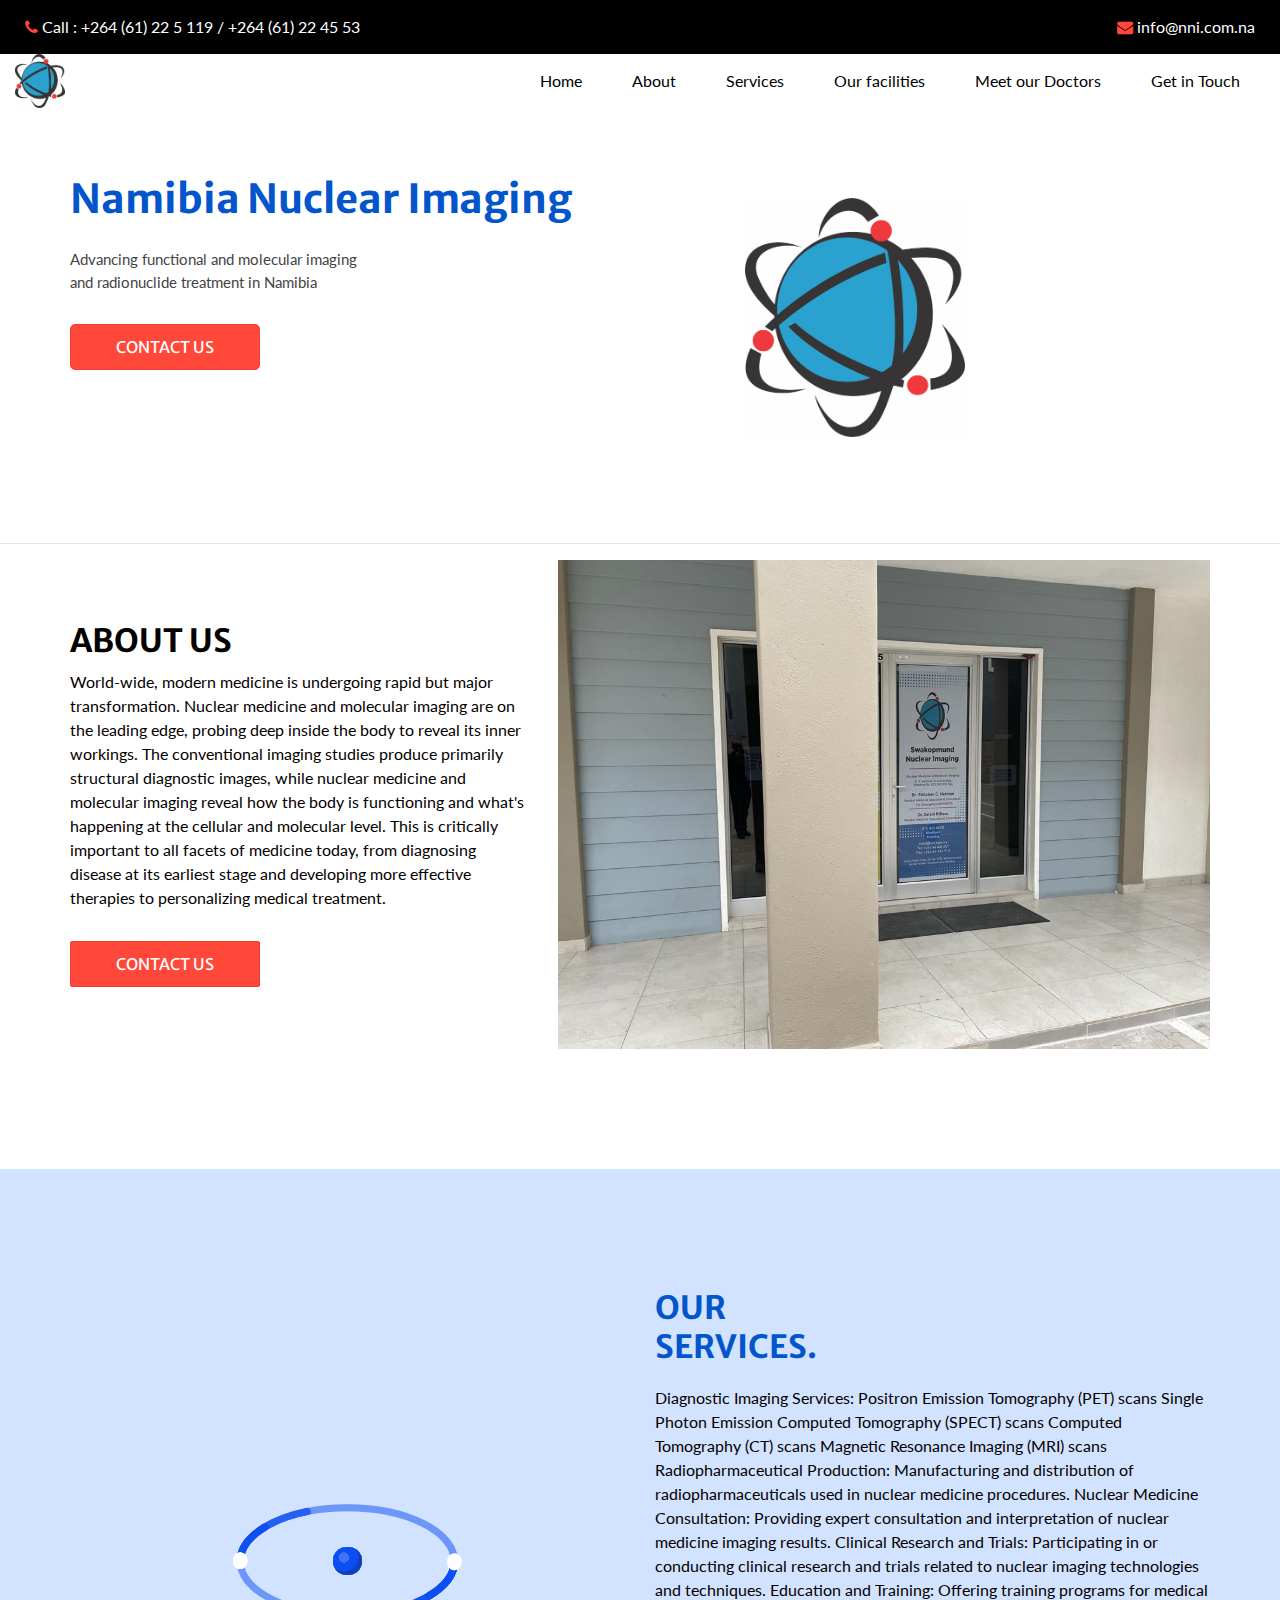
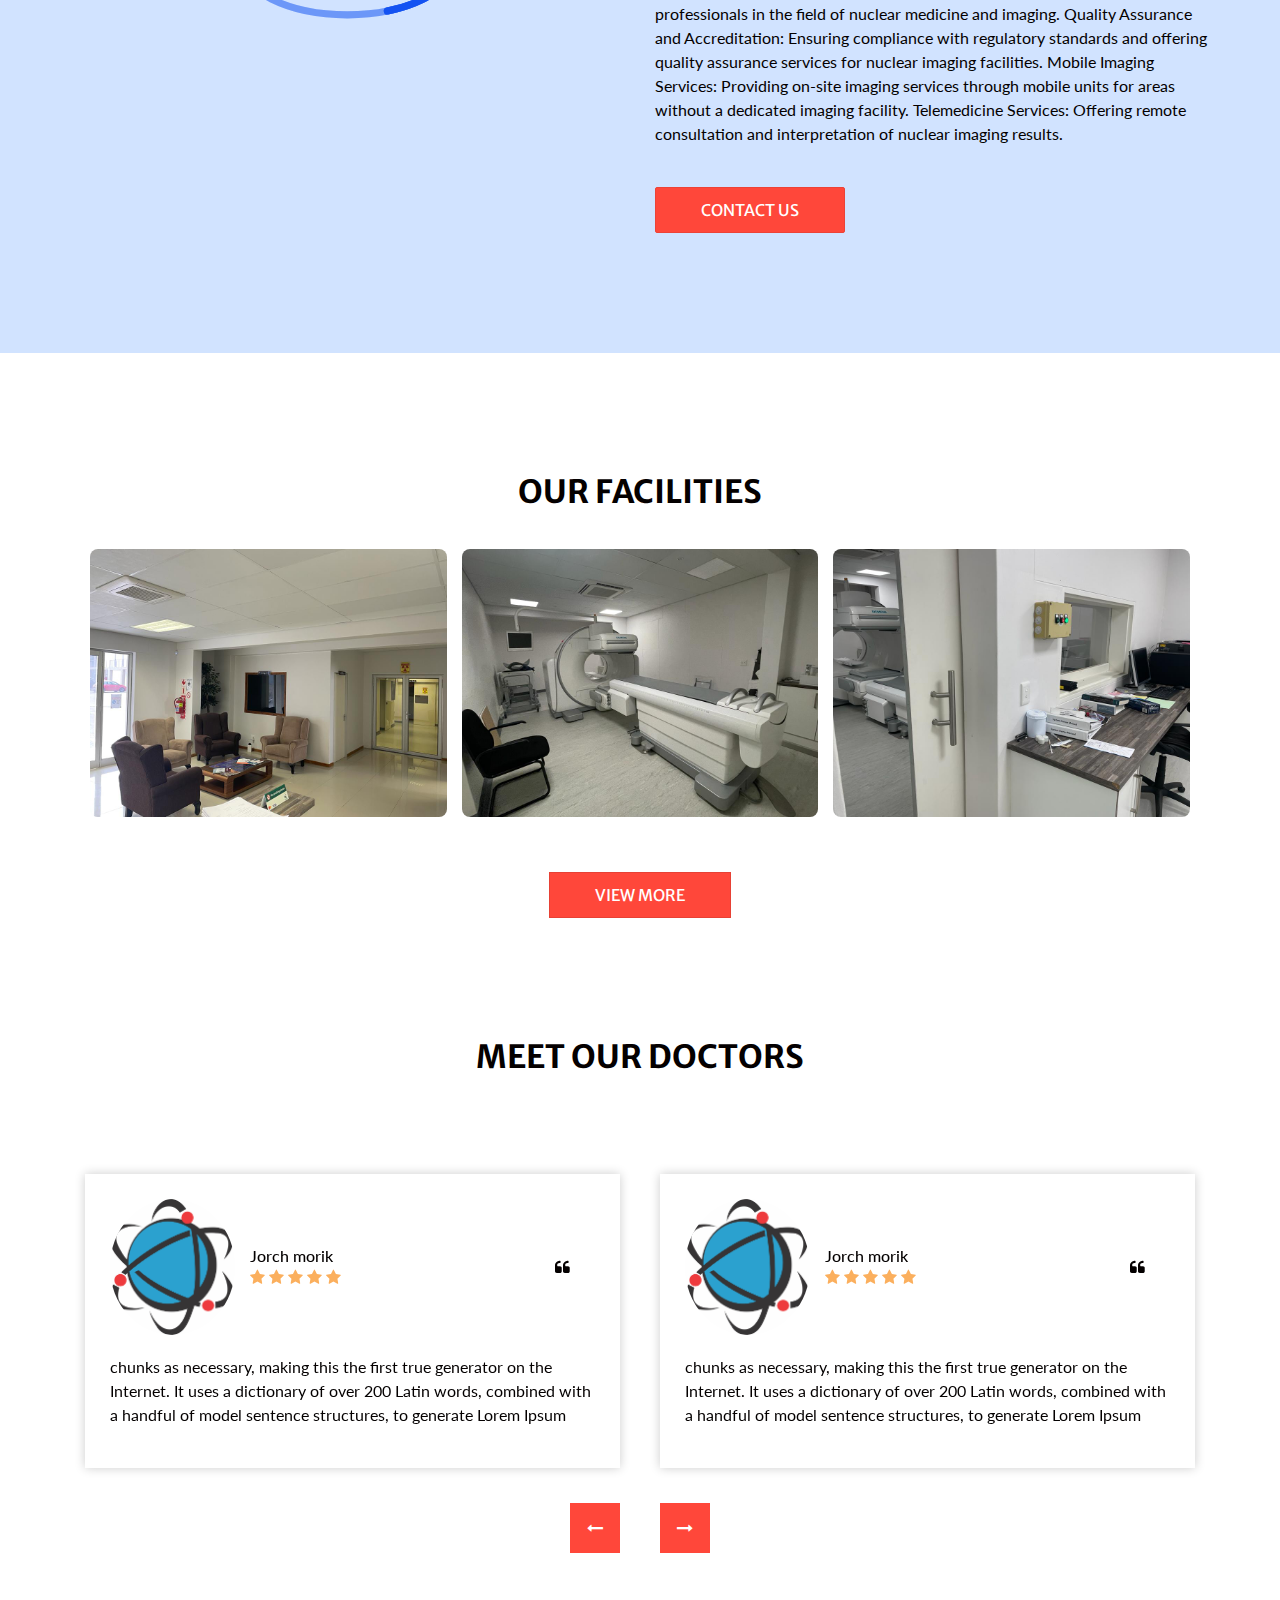
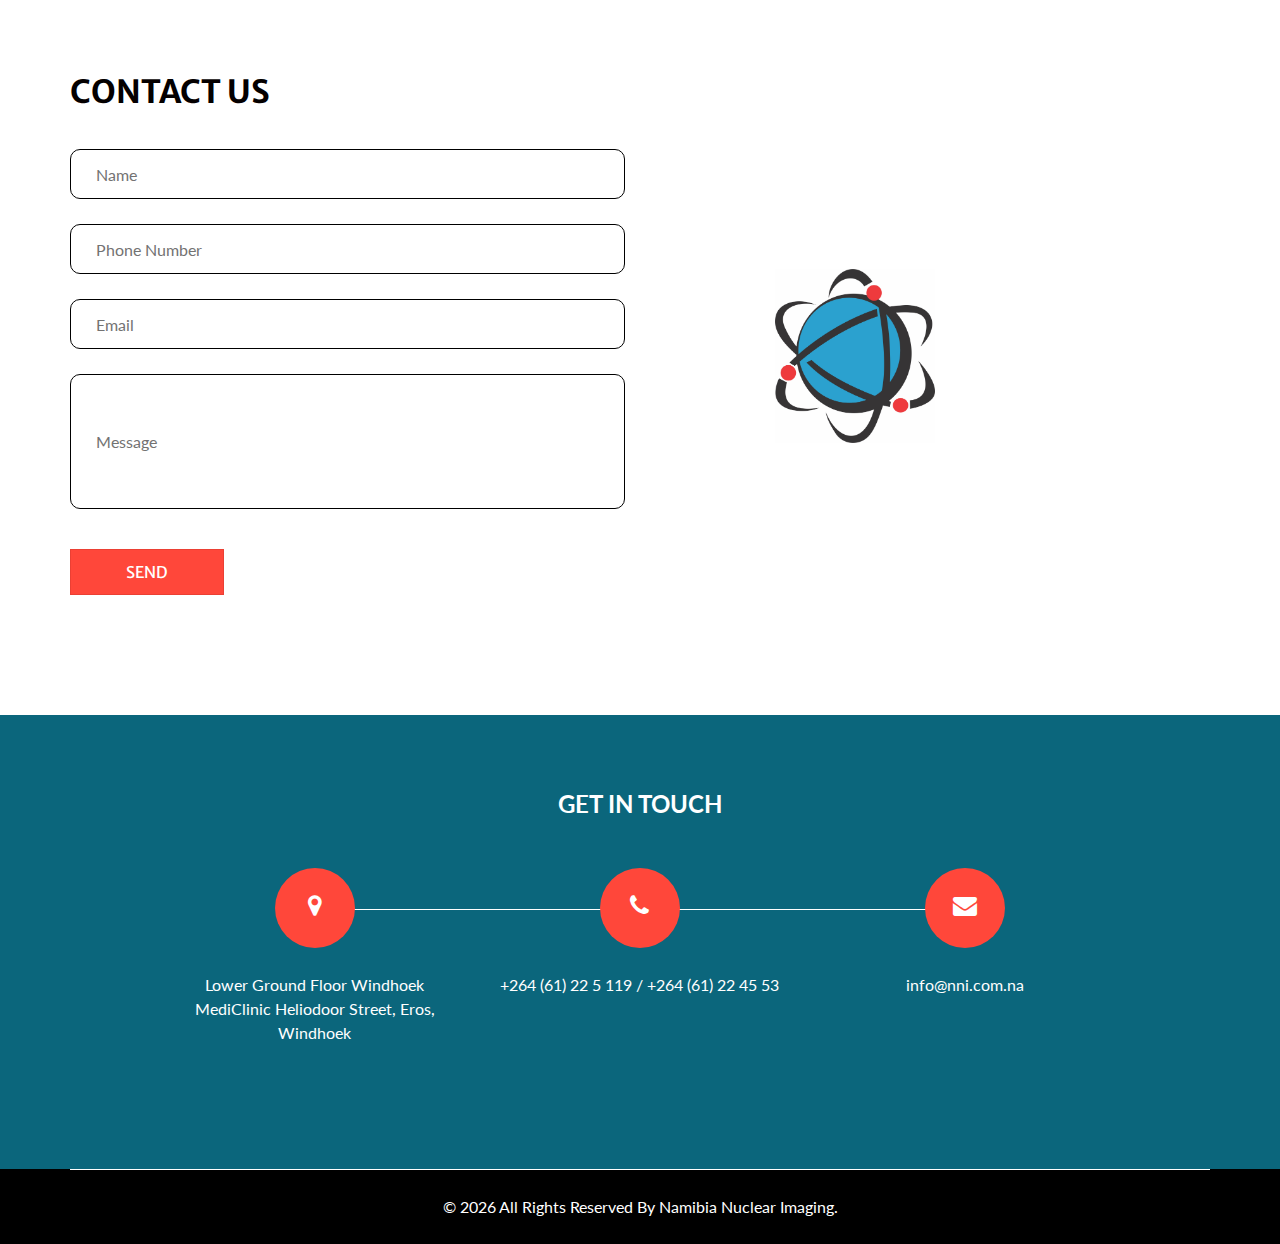
<file: index.html>
<!DOCTYPE html>
<html>

<head>
  <!-- Basic -->
  <meta charset="utf-8" />
  <meta http-equiv="X-UA-Compatible" content="IE=edge" />
  <!-- Mobile Metas -->
  <meta name="viewport" content="width=device-width, initial-scale=1, shrink-to-fit=no" />
  <!-- Site Metas -->
  <meta name="keywords" content="" />
  <meta name="description" content="" />
  <meta name="author" content="" />
  <link rel="icon" href="images/NNI LOGO JPG.jpg" type="image/x-icon">
 <title>Namibia Nuclear Imaging</title>
   <!-- slider stylesheet -->
  <link rel="stylesheet" type="text/css" href="https://cdnjs.cloudflare.com/ajax/libs/OwlCarousel2/2.3.4/assets/owl.carousel.min.css" />
  <!-- bootstrap core css -->
  <link rel="stylesheet" type="text/css" href="css/bootstrap.css" />
  <!-- font awesome style -->
  <link rel="stylesheet" type="text/css" href="css/font-awesome.min.css" />

  <!-- Custom styles for this template -->
  <link href="css/style.css" rel="stylesheet" />
  <!-- responsive style -->
  <link href="css/responsive.css" rel="stylesheet" />

</head>

<body>
  <div class="hero_area">
    <!-- header section strats -->
    <header class="header_section">
      <div class="header_top">
        <div class="container-fluid">
          <div class="contact_nav">
            <a href="">
              <i class="fa fa-phone" aria-hidden="true"></i>
              <span>
                Call : +264 (61) 22 5 119 / +264 (61) 22 45 53
              </span>
            </a>
            <a href="">
              <i class="fa fa-envelope" aria-hidden="true"></i>
              <span>
                info@nni.com.na
              </span>
            </a>
          </div>
        </div>
          </div>
        </div>
      </div>
      <div class="header_bottom">
        <div class="container-fluid">
          <nav class="navbar navbar-expand-lg custom_nav-container ">
            <a class="navbar-brand" href="index.html">
              <img src="images/NNI LOGO JPG.jpg" alt="logo" style="width: 50px;">
            </a>

            <button class="navbar-toggler" type="button" data-toggle="collapse" data-target="#navbarSupportedContent" aria-controls="navbarSupportedContent" aria-expanded="false" aria-label="Toggle navigation">
              <span class=""> </span>
            </button>

            <div class="collapse navbar-collapse" id="navbarSupportedContent">
              <ul class="navbar-nav">
                <li class="nav-item">
                  <a class="nav-link" href="#home">Home <span class="sr-only">(current)</span></a>
                </li>
                <li class="nav-item">
                  <a class="nav-link" href="#about">About</a>
                </li>
                <li class="nav-item">
                  <a class="nav-link" href="#services">Services</a>
                </li>
                <li class="nav-item">
                  <a class="nav-link" href="#facilities">Our facilities</a>
                </li>
                <li class="nav-item">
                  <a class="nav-link" href="#doctors">Meet our Doctors</a>
                </li>
                <li class="nav-item">
                  <a class="nav-link" href="#contact">Get in Touch</a>
                </li>
              </ul>
            </div>
            
          </nav>
        </div>
      </div>
    </header>
    <!-- end header section -->
    <!-- slider section -->
    <section class="slider_section ">
      <div class="container ">
        <div class="row">
          <div class="col-md-6 ">
            <div class="detail-box"  id="home">
              <h1>
                Namibia Nuclear Imaging
              </h1>
              <p>
                Advancing functional and molecular imaging<br>
                and radionuclide treatment in Namibia
               </p>
              <a href="#contact">
                Contact Us
              </a>
            </div>
          </div>
          <div class="col-md-6">
            <div class="img-box" id="imgLogoSpin">
              <img src="images/NNI LOGO JPG.jpg" alt="Logo" style="width: 400px; padding: 90px;">
            </div>
          </div>
        </div>
      </div>
    </section>
    <!-- end slider section -->
  </div>

  <hr>

  <!-- feature section -->
  <!-- <section class="feature_section">
    <div class="container">
      <div class="feature_container">
        <div class="box">
          <div class="img-box">
            <svg enable-background="new 0 0 511.995 511.995" height="512" viewBox="0 0 511.995 511.995" width="512" xmlns="http://www.w3.org/2000/svg">
              <g>
                <g>
                  <path d="m217.106 280.749-48.214 48.214c-3.905 3.905-3.905 10.237 0 14.143 1.953 1.953 4.512 2.929 7.071 2.929s5.119-.976 7.071-2.929l48.214-48.214c3.905-3.905 3.905-10.237 0-14.143s-10.237-3.905-14.142 0z" />
                  <path d="m328.915 168.939-48.17 48.17c-3.905 3.905-3.905 10.237 0 14.143 1.953 1.953 4.512 2.929 7.071 2.929s5.118-.976 7.071-2.929l48.17-48.17c3.905-3.905 3.905-10.237 0-14.143-3.905-3.905-10.235-3.905-14.142 0z" />
                  <path d="m467.092 344.045c-19.14-11.051-41.175-14.64-62.649-10.314l-77.734-77.734 77.792-77.792c5.807 1.153 11.636 1.714 17.42 1.713 31.563-.001 61.664-16.706 78.009-45.016 14.983-25.951 16.076-57.546 2.923-84.516-4.363-8.946-10.004-13.602-16.765-13.838-6.652-.225-12.388 3.784-17.092 11.933l-15.5 26.847c-2.641 4.573-3.996 4.574-6.241 4.574h-11.499c-7.173 0-8.405-.712-11.992-6.924l-5.749-9.957c-1.161-2.011-1.801-3.12.84-7.692l15.5-26.847c4.705-8.15 5.307-15.138 1.788-20.769-3.585-5.737-10.432-8.295-20.366-7.6-29.932 2.094-56.747 18.837-71.73 44.789-11.052 19.141-14.641 41.178-10.313 62.65l-77.734 77.734-77.792-77.792c7.444-37.494-9.805-76.089-43.302-95.429-25.954-14.982-57.549-16.075-84.519-2.921-8.945 4.363-13.601 10.003-13.837 16.764-.232 6.636 3.783 12.387 11.933 17.092l26.846 15.5c4.574 2.641 4.574 3.92 4.574 6.241v11.499c0 7.173-.712 8.406-6.924 11.992l-9.958 5.749c-2.011 1.161-3.119 1.801-7.692-.839l-26.847-15.5c-8.15-4.706-15.138-5.307-20.769-1.789-5.737 3.585-8.294 10.437-7.6 20.366 2.094 29.933 18.837 56.749 44.789 71.732 19.141 11.051 41.176 14.64 62.65 10.313l77.734 77.734-77.792 77.791c-37.491-7.443-76.088 9.805-95.429 43.303-14.983 25.951-16.076 57.545-2.922 84.515 4.363 8.946 10.003 13.602 16.764 13.838 6.644.24 12.387-3.783 17.093-11.933l15.5-26.846c2.641-4.574 3.92-4.574 6.242-4.574h11.498c7.172 0 8.405.712 11.992 6.924l5.748 9.957c1.161 2.012 1.801 3.12-.839 7.692l-15.5 26.847c-4.706 8.15-5.307 15.138-1.788 20.769 3.202 5.124 9.008 7.711 17.285 7.711.991 0 2.019-.037 3.08-.111 29.933-2.094 56.749-18.837 71.731-44.788 11.051-19.141 14.641-41.178 10.314-62.65l77.733-77.733 77.792 77.792c-7.443 37.494 9.806 76.089 43.303 95.429 13.902 8.026 29.419 12.066 44.981 12.066 13.488-.001 27.012-3.037 39.534-9.144 8.945-4.363 13.601-10.003 13.837-16.764.232-6.636-3.782-12.387-11.933-17.093l-26.847-15.499c-4.573-2.641-4.573-3.92-4.573-6.242v-11.498c0-7.173.712-8.406 6.924-11.992l9.957-5.749c2.011-1.162 3.118-1.801 7.692.839l26.847 15.5c8.149 4.706 15.137 5.307 20.77 1.788 5.736-3.585 8.294-10.437 7.599-20.365-2.092-29.935-18.836-56.75-44.787-71.733zm-349.33-183.857c-2.529-2.528-6.217-3.514-9.67-2.585-18.082 4.867-36.972 2.39-53.188-6.972-19.866-11.47-32.794-31.86-34.751-54.705l25.178 14.537c6.256 3.612 15.932 7.629 27.692.839l9.958-5.749c12.336-7.123 16.923-15.067 16.923-29.312v-11.5c-.001-13.578-8.318-19.95-14.574-23.562l-25.178-14.535c20.763-9.729 44.887-8.727 64.752 2.743 27.385 15.812 40.811 48.162 32.647 78.671-.923 3.45.063 7.131 2.589 9.656l81.715 81.715-14.141 14.141-44.633-44.633c-3.905-3.905-10.237-3.905-14.143 0s-3.905 10.237 0 14.143l44.633 44.633-14.143 14.143zm42.426 234.045c-2.529 2.529-3.515 6.216-2.585 9.67 4.866 18.083 2.39 36.972-6.973 53.189-11.469 19.865-31.858 32.794-54.704 34.751l14.537-25.178c3.611-6.256 7.627-15.933.839-27.692l-5.749-9.958c-7.123-12.336-15.066-16.923-29.311-16.923h-11.5c-13.577 0-19.95 8.317-23.563 14.573l-14.536 25.178c-9.728-20.763-8.726-44.886 2.743-64.751 15.812-27.386 48.161-40.813 78.671-32.647 3.45.921 7.131-.063 9.656-2.589l234.094-234.094c2.529-2.529 3.515-6.216 2.585-9.67-4.866-18.083-2.391-36.972 6.973-53.188 11.47-19.866 31.86-32.794 54.705-34.751l-14.537 25.177c-3.612 6.256-7.629 15.932-.84 27.692l5.749 9.958c7.123 12.337 15.067 16.923 29.312 16.923h11.5c13.578-.001 19.95-8.318 23.562-14.573l14.537-25.178c9.728 20.763 8.726 44.885-2.744 64.751-15.811 27.386-48.164 40.809-78.671 32.647-3.451-.923-7.131.064-9.656 2.589zm306.476 7.3c-6.257-3.612-15.936-7.626-27.691-.839l-9.958 5.749c-12.336 7.122-16.923 15.066-16.923 29.31v11.5c0 13.578 8.317 19.95 14.573 23.563l25.178 14.536c-20.762 9.729-44.885 8.727-64.751-2.743-27.386-15.812-40.811-48.163-32.647-78.671.923-3.45-.063-7.131-2.589-9.656l-81.716-81.716 14.143-14.143 44.68 44.681c1.953 1.953 4.512 2.929 7.071 2.929s5.118-.977 7.071-2.929c3.905-3.905 3.905-10.237 0-14.142l-44.68-44.681 14.141-14.141 81.667 81.667c2.528 2.528 6.215 3.514 9.67 2.585 18.079-4.867 36.972-2.39 53.188 6.973 19.866 11.47 32.795 31.859 34.751 54.704z" />
                  <path d="m255.998 245.998h-.007c-5.523 0-9.996 4.477-9.996 10s4.48 10 10.003 10 10-4.477 10-10-4.477-10-10-10z" />
                </g>
              </g>
            </svg>
          </div>
          <h5 class="name">
            Repair
          </h5>
        </div>
        <div class="box active">
          <div class="img-box">
            <svg xmlns="http://www.w3.org/2000/svg" viewBox="0 0 64 64" width="512" height="512">
              <g id="paint-painted-paint_roller-home-house" data-name="paint-painted-paint roller-home-house">
                <path d="M60.01,25.05a2.963,2.963,0,0,0,1.85-1.54l.21-.41a3.022,3.022,0,0,0-1.14-3.91L58,17.43V7.82A3,3,0,0,0,57,2H49a3.009,3.009,0,0,0-3,3,2.979,2.979,0,0,0,1.99,2.81v3.62L33.54,2.76a2.988,2.988,0,0,0-3.08,0L3.07,19.19A3.022,3.022,0,0,0,1.93,23.1l.21.41a2.963,2.963,0,0,0,1.85,1.54,2.923,2.923,0,0,0,.83.12A3.033,3.033,0,0,0,6,24.9V56H5a3,3,0,0,0,0,6H59a3,3,0,0,0,0-6H58V24.91A2.9,2.9,0,0,0,60.01,25.05ZM49,4h8a1,1,0,0,1,0,2H49a1,1,0,0,1,0-2Zm7,4v8.23l-6.01-3.6V8ZM40,60H5a1,1,0,0,1,0-2H40Zm6,0H42V50h4Zm1-12H45V42.03a1.028,1.028,0,0,1,.42-.82l5.32-3.8A2.991,2.991,0,0,0,52,34.97V32a3.009,3.009,0,0,0-3-3H48V28a1,1,0,0,0-1-1H44a3.009,3.009,0,0,0-3-3H19a3.009,3.009,0,0,0-3,3H13a1,1,0,0,0-1,1v4a1,1,0,0,0,1,1h3a3.009,3.009,0,0,0,3,3h1v8a4,4,0,0,0,8,0V36h2a4,4,0,0,0,8,0h3a3.009,3.009,0,0,0,3-3h3a1,1,0,0,0,1-1V31h1a1,1,0,0,1,1,1v2.97a1.028,1.028,0,0,1-.42.82l-5.32,3.8A2.991,2.991,0,0,0,43,42.03V48H41a1,1,0,0,0-1,1v7H8V23.76L31.48,9.62a1.02,1.02,0,0,1,1.04,0L56,23.76V56H48V49A1,1,0,0,0,47,48ZM46,29v2H44V29Zm-4-2v6a1,1,0,0,1-1,1H38V26h3A1,1,0,0,1,42,27ZM29,30a3.009,3.009,0,0,0-3,3V44a2,2,0,0,1-4,0V26H36V36a2,2,0,0,1-4,0V33A3.009,3.009,0,0,0,29,30Zm1,3v1H28V33a1,1,0,0,1,2,0ZM20,26v8H19a1,1,0,0,1-1-1V27a1,1,0,0,1,1-1Zm-4,3v2H14V29ZM59,58a1,1,0,0,1,0,2H48V58ZM33.55,7.91a2.979,2.979,0,0,0-3.1,0L5.34,23.03a1.018,1.018,0,0,1-.8.1.972.972,0,0,1-.61-.51l-.21-.41A1.021,1.021,0,0,1,4.1,20.9L31.49,4.47a1,1,0,0,1,1.02,0L59.9,20.9a1.021,1.021,0,0,1,.38,1.31l-.21.41a.972.972,0,0,1-.61.51,1.018,1.018,0,0,1-.8-.1Z" />
              </g>
            </svg>
          </div>
          <h5 class="name">
            Improve
          </h5>
        </div>
        <div class="box">
          <div class="img-box">
            <svg xmlns="http://www.w3.org/2000/svg" viewBox="0 0 64 64" width="512" height="512">
              <path d="M62.707,31.293l-30-30a1,1,0,0,0-1.414,0l-30,30A1,1,0,0,0,2,33H7V57H6a1,1,0,0,0-1,1v4a1,1,0,0,0,1,1H58a1,1,0,0,0,1-1V58a1,1,0,0,0-1-1H57V33h5a1,1,0,0,0,.707-1.707ZM57,61H7V59H57ZM9,57V32.414l23-23,23,23V57ZM56.414,31,32.707,7.293a1,1,0,0,0-1.414,0L7.586,31H4.414L32,3.414,59.586,31Z" />
              <path d="M41,39H36V36a1,1,0,0,0-1-1H29a1,1,0,0,0-1,1v3H23a3,3,0,0,0-3,3v4a1,1,0,0,0,1,1h1v7a1,1,0,0,0,1,1H41a1,1,0,0,0,1-1V47h1a1,1,0,0,0,1-1V42A3,3,0,0,0,41,39ZM30,37h4v2H30ZM40,53H24V47h5v3a1,1,0,0,0,1,1h4a1,1,0,0,0,1-1V47h5Zm-9-6h2v2H31Zm11-2H22V42a1,1,0,0,1,1-1H41a1,1,0,0,1,1,1Z" />
              <path d="M46,31H42.422a1,1,0,0,1,0-2H46a1,1,0,0,0,.916-1.4A5.992,5.992,0,0,0,36.231,27h-8.04a5.992,5.992,0,0,0-10.685.6,1,1,0,0,0,.916,1.4H22a1,1,0,0,1,0,2H18.422a1,1,0,0,0-.916,1.4,5.992,5.992,0,0,0,10.685.6h8.04a5.992,5.992,0,0,0,10.685-.6A1,1,0,0,0,46,31Zm-4.578,3a4,4,0,0,1-3.662-2.4,1,1,0,0,0-.916-.6H27.578a1,1,0,0,0-.916.6,3.991,3.991,0,0,1-6.3,1.4H22a3,3,0,0,0,0-6H20.359a3.991,3.991,0,0,1,6.3,1.4,1,1,0,0,0,.916.6h9.266a1,1,0,0,0,.916-.6,3.991,3.991,0,0,1,6.3-1.4h-1.64a3,3,0,0,0,0,6h1.64A3.988,3.988,0,0,1,41.422,34Z" /></svg>
          </div>
          <h5 class="name">
            Maintain
          </h5>
        </div>
      </div>
    </div>
  </section> -->

  <!-- end feature section -->

  <!-- about section -->

  <section class="about_section layout_padding-bottom" >
    <div class="container"  >
      <div class="row">
        <div class="col-lg-5 col-md-6">
          <div class="detail-box" id="about">
            <h2>
              About us
            </h2>
            <p>
              World-wide, modern medicine is undergoing rapid but major transformation. Nuclear medicine and
              molecular imaging are on the leading edge, probing deep inside the body to reveal its inner
              workings.
              The conventional imaging studies produce primarily structural diagnostic images, while nuclear
              medicine and molecular imaging reveal how the body is functioning and what's happening at the
              cellular and molecular level. This is critically important to all facets of medicine today, from
              diagnosing disease at its earliest stage and developing more effective therapies to personalizing
              medical treatment.
             </p>
            <a href="#Contact">
              Contact Us
            </a>
          </div>
        </div>
        <div class="col-lg-7 col-md-6">
          <div class="img-box">
            <img src="images/inside11.jpg" alt="">
          </div>
        </div>
      </div>
    </div>
  </section>

  <!-- end about section -->


  <!-- professional section -->

  <section class="professional_section layout_padding">
    <div class="container">
      <div class="row">
        <div class="col-md-6">
          <div class="img-box"  id="services">
            <!-- <img src="images/NNI LOGO JPG.jpg" alt=""> -->
            <div class="pl" style="font-size: calc(20px + (40 - 20) * (100vw - 320px) / (2560 - 320));">
              <svg class="pl__rings" viewBox="0 0 128 128" width="128px" height="128px">
                <g fill="none" stroke-linecap="round" stroke-width="4">
                  <g class="pl__ring" transform="rotate(0)">
                    <ellipse class="pl__orbit" cx="64" cy="64" rx="60" ry="30" stroke="hsla(223,90%,50%,0.3)" />
                    <ellipse class="pl__orbit" cx="64" cy="64" rx="60" ry="30" stroke="hsla(223,90%,50%,0.5)" stroke-dasharray="50 240" />
                    <ellipse class="pl__orbit" cx="64" cy="64" rx="60" ry="30" stroke="hsl(223,90%,50%)" stroke-dasharray="25 265" />
                  </g>
                  <g class="pl__ring" transform="rotate(0)">
                    <ellipse class="pl__orbit" cx="64" cy="64" rx="60" ry="30" stroke="hsla(223,90%,50%,0)" />
                    <ellipse class="pl__orbit" cx="64" cy="64" rx="60" ry="30" stroke="hsla(223,90%,50%,0.5)" stroke-dasharray="50 240" />
                    <ellipse class="pl__orbit" cx="64" cy="64" rx="60" ry="30" stroke="hsl(223,90%,50%)" stroke-dasharray="25 265" />
                  </g>
                  <g class="pl__ring" transform="rotate(0)">
                    <ellipse class="pl__orbit" cx="64" cy="64" rx="60" ry="30" stroke="hsla(223,90%,50%,0)" />
                    <ellipse class="pl__orbit" cx="64" cy="64" rx="60" ry="30" stroke="hsla(223,90%,50%,0.5)" stroke-dasharray="50 240" />
                    <ellipse class="pl__orbit" cx="64" cy="64" rx="60" ry="30" stroke="hsl(223,90%,50%)" stroke-dasharray="25 265" />
                  </g>
                  <g class="pl__ring" transform="rotate(0)">
                    <ellipse class="pl__orbit" cx="64" cy="64" rx="60" ry="30" stroke="hsla(223,90%,50%,0)" />
                    <ellipse class="pl__orbit" cx="64" cy="64" rx="60" ry="30" stroke="hsla(223,90%,50%,0.5)" stroke-dasharray="50 240" />
                    <ellipse class="pl__orbit" cx="64" cy="64" rx="60" ry="30" stroke="hsl(223,90%,50%)" stroke-dasharray="25 265" />
                  </g>
                  <g class="pl__ring" transform="rotate(180)">
                    <ellipse class="pl__orbit" cx="64" cy="64" rx="60" ry="30" stroke="hsla(223,90%,50%,0.3)" />
                    <ellipse class="pl__orbit" cx="64" cy="64" rx="60" ry="30" stroke="hsla(223,90%,50%,0.5)" stroke-dasharray="50 240" />
                    <ellipse class="pl__orbit" cx="64" cy="64" rx="60" ry="30" stroke="hsl(223,90%,50%)" stroke-dasharray="25 265" />
                  </g>
                  <g class="pl__ring" transform="rotate(180)">
                    <ellipse class="pl__orbit" cx="64" cy="64" rx="60" ry="30" stroke="hsla(223,90%,50%,0)" />
                    <ellipse class="pl__orbit" cx="64" cy="64" rx="60" ry="30" stroke="hsla(223,90%,50%,0.5)" stroke-dasharray="50 240" />
                    <ellipse class="pl__orbit" cx="64" cy="64" rx="60" ry="30" stroke="hsl(223,90%,50%)" stroke-dasharray="25 265" />
                  </g>
                  <g class="pl__ring" transform="rotate(0)">
                    <ellipse class="pl__electron" cx="64" cy="64" rx="60" ry="30" stroke="hsl(0,0%,100%)" stroke-dasharray="1 289" stroke-width="8" />
                    <ellipse class="pl__electron" cx="64" cy="64" rx="60" ry="30" stroke="hsl(0,0%,100%)" stroke-dasharray="1 289" stroke-width="8" />
                  </g>
                  <g class="pl__ring" transform="rotate(180)">
                    <ellipse class="pl__electron" cx="64" cy="64" rx="60" ry="30" stroke="hsl(0,0%,100%)" stroke-dasharray="1 289" stroke-width="8" />
                    <ellipse class="pl__electron" cx="64" cy="64" rx="60" ry="30" stroke="hsl(0,0%,100%)" stroke-dasharray="1 289" stroke-width="8" />
                    <ellipse class="pl__electron" cx="64" cy="64" rx="60" ry="30" stroke="hsl(0,0%,100%)" stroke-dasharray="1 289" stroke-width="8" />
                    <ellipse class="pl__electron" cx="64" cy="64" rx="60" ry="30" stroke="hsl(0,0%,100%)" stroke-dasharray="1 289" stroke-width="8" />	
                  </g>
                </g>
              </svg>
              <div class="pl__nucleus">
                <div class="pl__nucleus-particle"></div>
                <div class="pl__nucleus-particle"></div>
                <div class="pl__nucleus-particle"></div>
                <div class="pl__nucleus-particle"></div>
                <div class="pl__nucleus-particle"></div>
                <div class="pl__nucleus-particle"></div>
                <div class="pl__nucleus-particle"></div>
                <div class="pl__nucleus-particle"></div>
                <div class="pl__nucleus-particle"></div>
                <div class="pl__nucleus-particle"></div>
                <div class="pl__nucleus-particle"></div>
                <div class="pl__nucleus-particle"></div>
                <div class="pl__nucleus-particle"></div>
              </div>
            </div>
          </div>
        </div>
        <div class="col-md-6 ">
          <div class="detail-box">
            <h2>
              our<br>
              Services.
            </h2>
            <p>
              Diagnostic Imaging Services:
              Positron Emission Tomography (PET) scans
              Single Photon Emission Computed Tomography (SPECT) scans
              Computed Tomography (CT) scans
              Magnetic Resonance Imaging (MRI) scans
      
          Radiopharmaceutical Production:
              Manufacturing and distribution of radiopharmaceuticals used in nuclear medicine procedures.
      
          Nuclear Medicine Consultation:
              Providing expert consultation and interpretation of nuclear medicine imaging results.
      
          Clinical Research and Trials:
              Participating in or conducting clinical research and trials related to nuclear imaging technologies and techniques.
      
          Education and Training:
              Offering training programs for medical professionals in the field of nuclear medicine and imaging.
      
          Quality Assurance and Accreditation:
              Ensuring compliance with regulatory standards and offering quality assurance services for nuclear imaging facilities.
      
          Mobile Imaging Services:
              Providing on-site imaging services through mobile units for areas without a dedicated imaging facility.
      
          Telemedicine Services:
              Offering remote consultation and interpretation of nuclear imaging results.
      
      
            </p>
            <a href="#contact">
              Contact Us
            </a>
          </div>
        </div>
      </div>
    </div>
  </section>

  <!-- end professional section -->

  <!-- service section -->

  <section class="service_section layout_padding">
    <div class="container " id="facilities">
      <div class="heading_container heading_center">
        <h2> Our Facilities </h2>
      </div>
      <div class="gallery">
        <div class="gallery-item">
          <img src="images/inside6.jpg" alt="Image 1">
        </div>
        <div class="gallery-item">
          <img src="images/inside8.jpg" alt="Image 2">
        </div>
        <div class="gallery-item">
          <img src="images/inside7.jpg" alt="Image 3">
        </div>
      </div>
      <div class="btn-box">
        <a href="facilities.html">
          View More
        </a>
      </div>
    </div>
  </section>

  <!-- end service section -->

  <!-- client section -->

  <section class="client_section ">
    <div class="container" id="doctors">
      <div class="heading_container heading_center">
        <h2>
          Meet Our Doctors
        </h2>
      </div>
      <div class="carousel-wrap layout_padding2-top ">
        <div class="owl-carousel">
          <div class="item">
            <div class="box">
              <div class="client_id">
                <div class="img-box">
                  <img src="images/NNI LOGO JPG.jpg" alt="">
                </div>
                <div class="client_detail">
                  <div class="client_info">
                    <h6>
                      Jorch morik
                    </h6>
                    <i class="fa fa-star" aria-hidden="true"></i>
                    <i class="fa fa-star" aria-hidden="true"></i>
                    <i class="fa fa-star" aria-hidden="true"></i>
                    <i class="fa fa-star" aria-hidden="true"></i>
                    <i class="fa fa-star" aria-hidden="true"></i>
                  </div>
                  <i class="fa fa-quote-left" aria-hidden="true"></i>
                </div>
              </div>
              <div class="client_text">
                <p>
                  chunks as necessary, making this the first true generator on the Internet. It uses a dictionary of over 200 Latin words, combined with a handful of model sentence structures, to generate Lorem Ipsum
                </p>
              </div>
            </div>
          </div>
          <div class="item">
            <div class="box">
              <div class="client_id">
                <div class="img-box">
                  <img src="images/NNI LOGO JPG.jpg" alt="">
                </div>
                <div class="client_detail">
                  <div class="client_info">
                    <h6>
                      Jorch morik
                    </h6>
                    <i class="fa fa-star" aria-hidden="true"></i>
                    <i class="fa fa-star" aria-hidden="true"></i>
                    <i class="fa fa-star" aria-hidden="true"></i>
                    <i class="fa fa-star" aria-hidden="true"></i>
                    <i class="fa fa-star" aria-hidden="true"></i>
                  </div>
                  <i class="fa fa-quote-left" aria-hidden="true"></i>
                </div>
              </div>
              <div class="client_text">
                <p>
                  chunks as necessary, making this the first true generator on the Internet. It uses a dictionary of over 200 Latin words, combined with a handful of model sentence structures, to generate Lorem Ipsum
                </p>
              </div>
            </div>
          </div>
          <div class="item">
            <div class="box">
              <div class="client_id">
                <div class="img-box">
                  <img src="images/NNI LOGO JPG.jpg" alt="">
                </div>
                <div class="client_detail">
                  <div class="client_info">
                    <h6>
                      Jorch morik
                    </h6>
                    <i class="fa fa-star" aria-hidden="true"></i>
                    <i class="fa fa-star" aria-hidden="true"></i>
                    <i class="fa fa-star" aria-hidden="true"></i>
                    <i class="fa fa-star" aria-hidden="true"></i>
                    <i class="fa fa-star" aria-hidden="true"></i>
                  </div>
                  <i class="fa fa-quote-left" aria-hidden="true"></i>
                </div>
              </div>
              <div class="client_text">
                <p>
                  chunks as necessary, making this the first true generator on the Internet. It uses a dictionary of over 200 Latin words, combined with a handful of model sentence structures, to generate Lorem Ipsum
                </p>
              </div>
            </div>
          </div>
          <div class="item">
            <div class="box">
              <div class="client_id">
                <div class="img-box">
                  <img src="images/NNI LOGO JPG.jpg" alt="">
                </div>
                <div class="client_detail">
                  <div class="client_info">
                    <h6>
                      Jorch morik
                    </h6>
                    <i class="fa fa-star" aria-hidden="true"></i>
                    <i class="fa fa-star" aria-hidden="true"></i>
                    <i class="fa fa-star" aria-hidden="true"></i>
                    <i class="fa fa-star" aria-hidden="true"></i>
                    <i class="fa fa-star" aria-hidden="true"></i>
                  </div>
                  <i class="fa fa-quote-left" aria-hidden="true"></i>
                </div>
              </div>
              <div class="client_text">
                <p>
                  chunks as necessary, making this the first true generator on the Internet. It uses a dictionary of over 200 Latin words, combined with a handful of model sentence structures, to generate Lorem Ipsum
                </p>
              </div>
            </div>
          </div>
        </div>
      </div>
    </div>
  </section>

  <!-- end client section -->

  <!-- contact section -->

  <section class="contact_section layout_padding">
    <div class="container" id="contact">
      <div class="heading_container">
        <h2>
          Contact Us
        </h2>
      </div>
      <div class="row">
        <div class="col-md-6">
          <form action="">
            <div>
              <input type="text" placeholder="Name" />
            </div>
            <div>
              <input type="text" placeholder="Phone Number" />
            </div>
            <div>
              <input type="email" placeholder="Email" />
            </div>
            <div>
              <input type="text" class="message-box" placeholder="Message" />
            </div>
            <div class="d-flex ">
              <button>
                SEND
              </button>
            </div>
          </form>
        </div>
        <div class="col-md-6">
          <div class="map_container">
            <div class="img-box" id="imgLogoSpin">
              <img src="images/NNI LOGO JPG.jpg" alt="Logo" style="width: 400px; padding: 120px;">
            </div>
            </div>
          </div>
        </div>
      </div>
    </div>
  </section>

  
  <!-- info section -->
  <section class="info_section ">
    <div class="container">
      <h4>
        Get In Touch
      </h4>
      <div class="row">
        <div class="col-lg-10 mx-auto">
          <div class="info_items">
            <div class="row">
              <div class="col-md-4">
                <a href="">
                  <div class="item ">
                    <div class="img-box ">
                      <i class="fa fa-map-marker" aria-hidden="true"></i>
                    </div>
                    <p>
                      Lower Ground Floor
Windhoek MediClinic
Heliodoor Street, Eros, Windhoek
                    </p>
                  </div>
                </a>
              </div>
              <div class="col-md-4">
                <a href="">
                  <div class="item ">
                    <div class="img-box ">
                      <i class="fa fa-phone" aria-hidden="true"></i>
                    </div>
                    <p>
                      +264 (61) 22 5 119 / +264 (61) 22 45 53
                    </p>
                  </div>
                </a>
              </div>
              <div class="col-md-4">
                <a href="">
                  <div class="item ">
                    <div class="img-box">
                      <i class="fa fa-envelope" aria-hidden="true"></i>
                    </div>
                    <p>
                      info@nni.com.na
                    </p>
                  </div>
                </a>
              </div>
            </div>
          </div>
        </div>
      </div>
    </div>
    <div class="social-box">
     
    </div>
  </section>



  <!-- end info_section -->

  <!-- footer section -->
  <footer class="footer_section">
    <div class="container">
      <p>
        &copy; <span id="displayDateYear"></span> All Rights Reserved By
        Namibia Nuclear Imaging.
      </p>
    </div>
  </footer>
  <!-- footer section -->

  <script src="js/jquery-3.4.1.min.js"></script>
  <script src="js/bootstrap.js"></script>
  <script src="https://cdnjs.cloudflare.com/ajax/libs/OwlCarousel2/2.3.4/owl.carousel.min.js">
  </script>
  <script src="js/custom.js"></script>
  <script src="https://code.jquery.com/jquery-3.6.4.min.js"></script>
<script>
$(document).ready(function() {
  // Smooth scroll to section
  $('a.nav-link').on('click', function(event) {
    if (this.hash !== '') {
      event.preventDefault();

      var hash = this.hash;

      $('html, body').animate({
        scrollTop: $(hash).offset().top
      }, 800, function(){
        window.location.hash = hash;
      });
    }
  });

  // Highlight active link
  $(window).on('scroll', function() {
    var scrollPos = $(window).scrollTop();

    $('a.nav-link').each(function() {
      var currLink = $(this);
      var refElement = $(currLink.attr('href'));

      if (refElement.position().top <= scrollPos && refElement.position().top + refElement.height() > scrollPos) {
        $('a.nav-link').removeClass('active');
        currLink.addClass('active');
      }
      else {
        currLink.removeClass('active');
      }
    });
  });
});
</script>


</body>

</html>
</file>
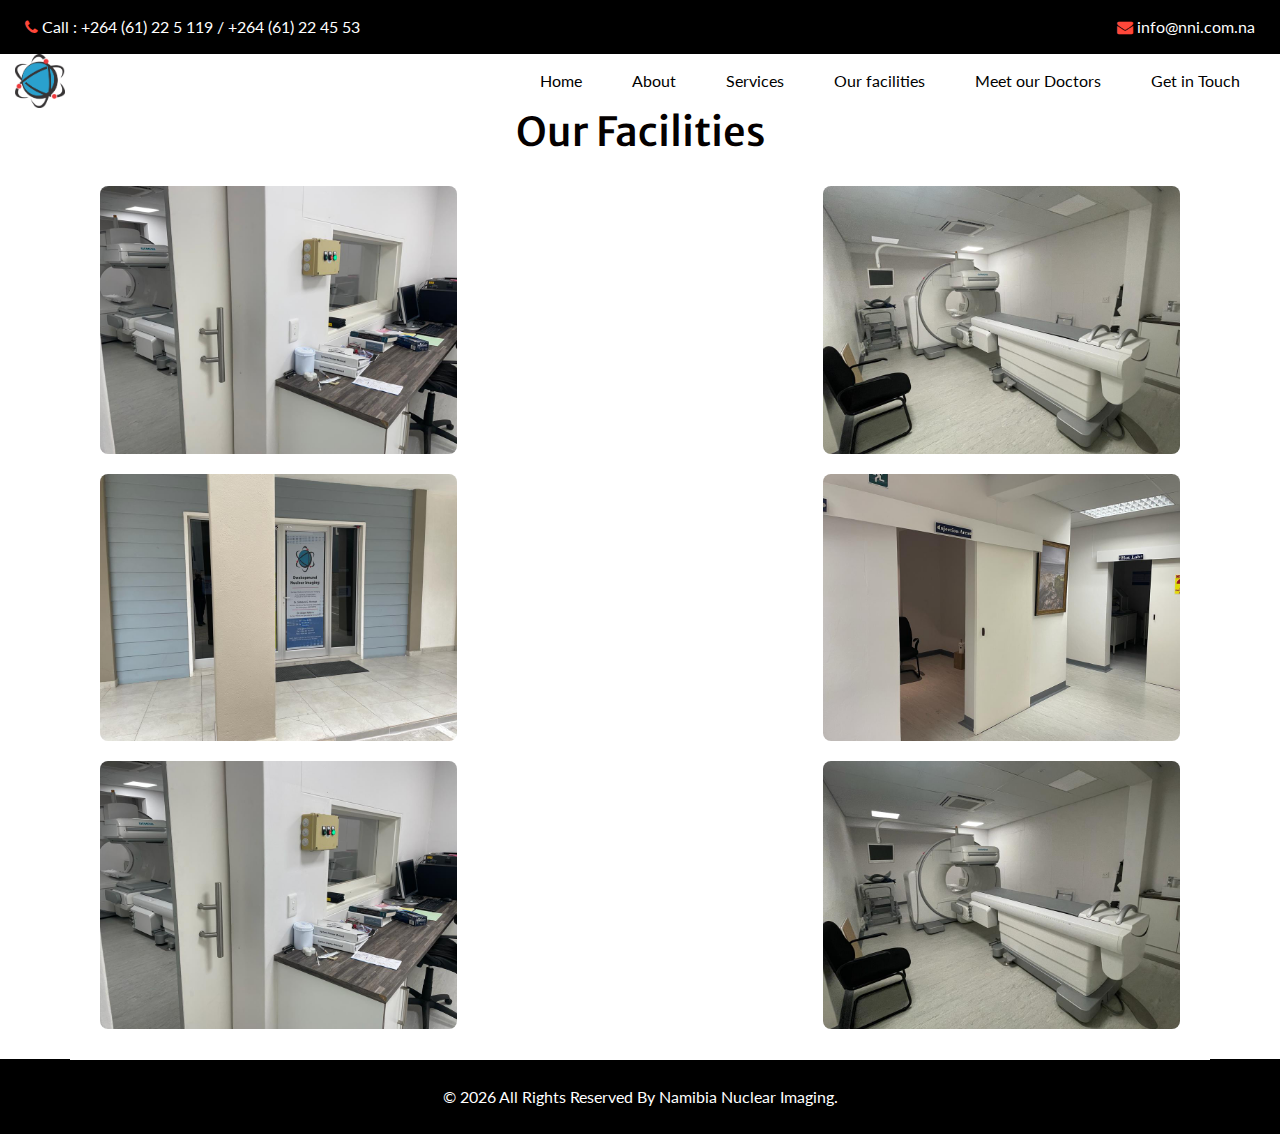
<file: facilities.html>
<!DOCTYPE html>
<html>

<head>
  <!-- Basic -->
  <meta charset="utf-8" />
  <meta http-equiv="X-UA-Compatible" content="IE=edge" />
  <!-- Mobile Metas -->
  <meta name="viewport" content="width=device-width, initial-scale=1, shrink-to-fit=no" />
  <!-- Site Metas -->
  <meta name="keywords" content="" />
  <meta name="description" content="" />
  <meta name="author" content="" />

  <title>Namibia Nuclear Imaging</title>
   <!-- slider stylesheet -->
  <link rel="stylesheet" type="text/css" href="https://cdnjs.cloudflare.com/ajax/libs/OwlCarousel2/2.3.4/assets/owl.carousel.min.css" />
  <!-- bootstrap core css -->
  <link rel="stylesheet" type="text/css" href="css/bootstrap.css" />
  <!-- font awesome style -->
  <link rel="stylesheet" type="text/css" href="css/font-awesome.min.css" />
  <link rel="stylesheet" href="facilities.css">
  <link href="https://stackpath.bootstrapcdn.com/bootstrap/4.3.1/css/bootstrap.min.css" rel="stylesheet">
   

  <!-- Custom styles for this template -->
  <link href="css/style.css" rel="stylesheet" />
  <!-- responsive style -->
  <link href="css/responsive.css" rel="stylesheet" />

</head>

<body>

  <div class="loader-wrapper">
    <div class="loader"></div>
</div>


  <div class="hero_area">
    <!-- header section strats -->
    <header class="header_section">
      <div class="header_top">
        <div class="container-fluid">
          <div class="contact_nav">
            <a href="">
              <i class="fa fa-phone" aria-hidden="true"></i>
              <span>
                Call : +264 (61) 22 5 119 / +264 (61) 22 45 53
              </span>
            </a>
            <a href="">
              <i class="fa fa-envelope" aria-hidden="true"></i>
              <span>
                info@nni.com.na
              </span>
            </a>
          </div>
        </div>
          </div>
        </div>
      </div>
      <div class="header_bottom">
        <div class="container-fluid">
          <nav class="navbar navbar-expand-lg custom_nav-container ">
            <a class="navbar-brand" href="index.html">
              <img src="NNI LOGO PNG.png" alt="logo" style="width: 50px;">
            </a>

            <button class="navbar-toggler" type="button" data-toggle="collapse" data-target="#navbarSupportedContent" aria-controls="navbarSupportedContent" aria-expanded="false" aria-label="Toggle navigation">
              <span class=""> </span>
            </button>

            <div class="collapse navbar-collapse" id="navbarSupportedContent">
              <ul class="navbar-nav">
                <li class="nav-item">
                  <a class="nav-link" href="index.html">Home <span class="sr-only">(current)</span></a>
                </li>
                <li class="nav-item">
                  <a class="nav-link" href="index.html">About</a>
                </li>
                <li class="nav-item">
                  <a class="nav-link" href="index.html">Services</a>
                </li>
                <li class="nav-item">
                  <a class="nav-link" href="index.html">Our facilities</a>
                </li>
                <li class="nav-item">
                  <a class="nav-link" href="index.html">Meet our Doctors</a>
                </li>
             
                <li class="nav-item">
                  <a class="nav-link" href="index.html">Get in Touch</a>
                </li>
              </ul>
            </div>
            
          </nav>
        </div>
      </div>
    </header>


    <div class="container">
        <h1 class="text-center">Our Facilities</h1>
        <div class="gallery">
            <div class="gallery-item">
                <img src="images/inside.jpg" alt="Image 1">
            </div>
            <div class="gallery-item">
                <img src="images/inside10.jpg" alt="Image 2">
            </div>
            <div class="gallery-item">
                <img src="images/inside11.jpg" alt="Image 2">
            </div>

            <div class="gallery-item">
                <img src="images/inside15.jpg" alt="Image 2">
            </div>

            <div class="gallery-item">
                <img src="images/inside7.jpg" alt="Image 2">
            </div>

            <div class="gallery-item">
                <img src="images/inside8.jpg" alt="Image 2">
            </div>
        </div>
    </div>
    
    <!-- Include Bootstrap JS and jQuery -->
    <script src="https://code.jquery.com/jquery-3.3.1.slim.min.js"></script>
    <script src="https://cdnjs.cloudflare.com/ajax/libs/popper.js/1.14.7/umd/popper.min.js"></script>
    <script src="https://stackpath.bootstrapcdn.com/bootstrap/4.3.1/js/bootstrap.min.js"></script>

    


     <!-- footer section -->
  <footer class="footer_section">
    <div class="container">
      <p>
        &copy; <span id="displayDateYear"></span> All Rights Reserved By
        Namibia Nuclear Imaging.
      </p>
    </div>
  </footer>
  <!-- footer section -->

  <script src="js/jquery-3.4.1.min.js"></script>
  <script src="js/bootstrap.js"></script>
  <script src="https://cdnjs.cloudflare.com/ajax/libs/OwlCarousel2/2.3.4/owl.carousel.min.js">
  </script>
  <script src="js/custom.js"></script>
  <script src="https://code.jquery.com/jquery-3.6.4.min.js"></script>
<script>
$(document).ready(function() {
  // Smooth scroll to section
  $('a.nav-link').on('click', function(event) {
    if (this.hash !== '') {
      event.preventDefault();

      var hash = this.hash;

      $('html, body').animate({
        scrollTop: $(hash).offset().top
      }, 800, function(){
        window.location.hash = hash;
      });
    }
  });

  // Highlight active link
  $(window).on('scroll', function() {
    var scrollPos = $(window).scrollTop();

    $('a.nav-link').each(function() {
      var currLink = $(this);
      var refElement = $(currLink.attr('href'));

      if (refElement.position().top <= scrollPos && refElement.position().top + refElement.height() > scrollPos) {
        $('a.nav-link').removeClass('active');
        currLink.addClass('active');
      }
      else {
        currLink.removeClass('active');
      }
    });
  });
});
</script>

</body>

</html>
</file>
<file: css/style.css>
@import url("https://fonts.googleapis.com/css2?family=Lato:wght@400;700&family=Merriweather+Sans:wght@400;700&display=swap");
body {
  font-family: 'Lato', sans-serif;
  color: #040000;
}


.loader-wrapper {
    position: fixed;
    top: 0;
    left: 0;
    width: 100%;
    height: 100%;
    background-color: rgba(255, 255, 255, 0.8);
    display: flex;
    justify-content: center;
    align-items: center;
    z-index: 9999;
}

.loader {
    border: 8px solid #f3f3f3;
    border-top: 8px solid #3498db;
    border-radius: 50%;
    width: 50px;
    height: 50px;
    animation: spin 1s linear infinite;
}

@keyframes spin {
    0% { transform: rotate(0deg); }
    100% { transform: rotate(360deg); }
}


.layout_padding {
  padding-top: 120px;
  padding-bottom: 120px;
}

.layout_padding2 {
  padding: 45px 0;
}

.layout_padding2-top {
  padding-top: 45px;
}

.layout_padding2-bottom {
  padding-bottom: 45px;
}

.layout_padding-top {
  padding-top: 120px;
}

.layout_padding-bottom {
  padding-bottom: 120px;
}

.heading_container {
  display: -webkit-box;
  display: -ms-flexbox;
  display: flex;
  -webkit-box-orient: vertical;
  -webkit-box-direction: normal;
      -ms-flex-direction: column;
          flex-direction: column;
  -webkit-box-align: start;
      -ms-flex-align: start;
          align-items: flex-start;
}

.heading_container h2 {
  font-weight: bold;
  display: -webkit-box;
  display: -ms-flexbox;
  display: flex;
  -webkit-box-align: center;
      -ms-flex-align: center;
          align-items: center;
  text-transform: uppercase;
  font-family: 'Merriweather Sans', sans-serif;
}

.heading_container p {
  margin-bottom: 0;
}

.heading_container.heading_center {
  -webkit-box-align: center;
      -ms-flex-align: center;
          align-items: center;
  text-align: center;
}

h1,
h2 {
  font-family: 'Merriweather Sans', sans-serif;
}

a,
a:hover,
a:focus {
  transition: 0.2s;
  text-decoration: none;
}

/*header section*/
.hero_area {
  position: relative;
  background-color: #d1e3ff;
}

.header_section .container-fluid {
  padding-right: 25px;
  padding-left: 25px;
}

.header_section .header_top {
  padding: 15px 0;
  background-color: #000000;
}

.header_section .header_top .contact_nav {
  display: -webkit-box;
  display: -ms-flexbox;
  display: flex;
  -webkit-box-pack: justify;
      -ms-flex-pack: justify;
          justify-content: space-between;
}

.header_section .header_top .contact_nav a {
  color: #ffffff;
}

.header_section .header_top .contact_nav a i {
  color: #ff473a;
}

.header_section .header_bottom {
  padding: 10px 0;
}

.navbar-brand {
  padding: 0;
  margin: 0;
  color: #000000;
  font-weight: bold;
  font-size: 24px;
  font-weight: bold;
}

.navbar-brand span {
  color: #0355cc;
  text-transform: uppercase;
}

.custom_nav-container {
  padding: 0;
}

.custom_nav-container .navbar-nav {
  margin-left: auto;
}

.custom_nav-container .navbar-nav .nav-item .nav-link {
  padding: 10px 25px;
  color: #000000;
  text-align: center;
}

.custom_nav-container .navbar-nav .nav-item:hover .nav-link, .custom_nav-container .navbar-nav .nav-item.active .nav-link {
  color: #0355cc;
}

.custom_nav-container .form-inline .nav_search-btn {
  width: 35px;
  height: 35px;
  padding: 0;
  border: none;
  color: #000000;
}

.custom_nav-container .form-inline .nav_search-btn:hover {
  color: #0355cc;
}

.custom_nav-container .navbar-toggler {
  outline: none;
}

.custom_nav-container .navbar-toggler {
  padding: 0;
  width: 37px;
  height: 42px;
  -webkit-transition: all .3s;
  transition: all .3s;
}

.custom_nav-container .navbar-toggler span {
  display: block;
  width: 35px;
  height: 4px;
  background-color: #000000;
  margin: 7px 0;
  -webkit-transition: all 0.3s;
  transition: all 0.3s;
  position: relative;
  border-radius: 5px;
  -webkit-transition: all .3s;
  transition: all .3s;
}

.custom_nav-container .navbar-toggler span::before, .custom_nav-container .navbar-toggler span::after {
  content: "";
  position: absolute;
  left: 0;
  height: 100%;
  width: 100%;
  background-color: #000000;
  top: -10px;
  border-radius: 5px;
  -webkit-transition: all .3s;
  transition: all .3s;
}

.custom_nav-container .navbar-toggler span::after {
  top: 10px;
}

.custom_nav-container .navbar-toggler[aria-expanded="true"] {
  -webkit-transform: rotate(360deg);
          transform: rotate(360deg);
}

.custom_nav-container .navbar-toggler[aria-expanded="true"] span {
  -webkit-transform: rotate(45deg);
          transform: rotate(45deg);
}

.custom_nav-container .navbar-toggler[aria-expanded="true"] span::before, .custom_nav-container .navbar-toggler[aria-expanded="true"] span::after {
  -webkit-transform: rotate(90deg);
          transform: rotate(90deg);
  top: 0;
}

.custom_nav-container .navbar-toggler[aria-expanded="true"] .s-1 {
  -webkit-transform: rotate(45deg);
          transform: rotate(45deg);
  margin: 0;
  margin-bottom: -4px;
}

.custom_nav-container .navbar-toggler[aria-expanded="true"] .s-2 {
  display: none;
}

.custom_nav-container .navbar-toggler[aria-expanded="true"] .s-3 {
  -webkit-transform: rotate(-45deg);
          transform: rotate(-45deg);
  margin: 0;
  margin-top: -4px;
}

.custom_nav-container .navbar-toggler[aria-expanded="false"] .s-1,
.custom_nav-container .navbar-toggler[aria-expanded="false"] .s-2,
.custom_nav-container .navbar-toggler[aria-expanded="false"] .s-3 {
  -webkit-transform: none;
          transform: none;
}

.quote_btn-container {
  display: -webkit-box;
  display: -ms-flexbox;
  display: flex;
  -webkit-box-align: center;
      -ms-flex-align: center;
          align-items: center;
}

.quote_btn-container a {
  color: #ffffff;
  margin-right: 25px;
  text-transform: uppercase;
}

.quote_btn-container a span {
  margin-left: 5px;
}

.quote_btn-container a:hover {
  color:  #ff473a;
}

/*end header section*/
/* slider section */
.slider_section {
  -webkit-box-flex: 1;
      -ms-flex: 1;
          flex: 1;
  display: -webkit-box;
  display: -ms-flexbox;
  display: flex;
  -webkit-box-align: center;
      -ms-flex-align: center;
          align-items: center;
  background-size: cover;
  background-position: bottom;
}

.slider_section .row {
  -webkit-box-align: center;
      -ms-flex-align: center;
          align-items: center;
}

.slider_section #customCarousel1 {
  width: 100%;
  position: unset;
}

.slider_section .detail-box {
  padding-bottom: 90px;
}

#imgLogoSpin {
  display: inline-block;
  animation: rotate 10s infinite linear; /* Adjust the duration and timing function as needed */
}

@keyframes rotate {
  from {
    transform: rotate(0deg);
  }
  to {
    transform: rotate(360deg);
  }
}

.slider_section .detail-box h1 {
  font-weight: bold;
  margin-bottom: 25px;
  color: #0355cc;
}

.slider_section .detail-box p {
  color: #444;
  font-size: 15px;
}

.slider_section .detail-box a {
  display: inline-block;
  font-family: 'Merriweather Sans', sans-serif;
  text-transform: uppercase;
  padding: 10px 45px;
  background-color:  #ff473a;
  border: 1px solid  #f03f32;
  border-radius: 5px;
  color: #ffffff;
  margin-top: 15px;
}

.slider_section .detail-box a:hover {
  background-color: transparent;
  color:  #ff473a;
}

.slider_section .img-box img {
  width: 100%;
}

.feature_section {
  -webkit-transform: translateY(-50%);
          transform: translateY(-50%);
}

.feature_section .feature_container {
  display: -webkit-box;
  display: -ms-flexbox;
  display: flex;
}

.feature_section .feature_container .box {
  -webkit-box-flex: 1;
      -ms-flex: 1;
          flex: 1;
  display: -webkit-box;
  display: -ms-flexbox;
  display: flex;
  -webkit-box-orient: vertical;
  -webkit-box-direction: normal;
      -ms-flex-direction: column;
          flex-direction: column;
  -webkit-box-align: center;
      -ms-flex-align: center;
          align-items: center;
  text-align: center;
  margin: 0 10px;
  padding: 45px 15px;
  background-color: #ffffff;
  color: #555089;
  -webkit-transition: all 0.3s;
  transition: all 0.3s;
  -webkit-box-shadow: 0 0 15px 0 rgba(0, 0, 0, 0.2);
          box-shadow: 0 0 15px 0 rgba(0, 0, 0, 0.2);
}

.feature_section .feature_container .box .img-box {
  width: 90px;
  height: 90px;
}

.feature_section .feature_container .box .img-box svg {
  width: 100%;
  height: auto;
  max-height: 100%;
  fill: #726dae;
  -webkit-transition: all 0.3s;
  transition: all 0.3s;
}

.feature_section .feature_container .box .img-box svg path {
  fill: #726dae;
}

.feature_section .feature_container .box .name {
  margin-top: 20px;
  text-transform: uppercase;
  font-family: 'Merriweather Sans', sans-serif;
  margin-bottom: 0;
}

.feature_section .feature_container .box:hover, .feature_section .feature_container .box.active {
  background-color:  #ff473a;
  color: #ffffff;
}

.feature_section .feature_container .box:hover .img-box svg, .feature_section .feature_container .box.active .img-box svg {
  fill: #ffffff;
}

.feature_section .feature_container .box:hover .img-box svg path, .feature_section .feature_container .box.active .img-box svg path {
  fill: #ffffff;
}

.about_section .row {
  -webkit-box-align: center;
      -ms-flex-align: center;
          align-items: center;
}

.about_section .detail-box h2 {
  text-transform: uppercase;
  font-weight: bold;
}

.about_section .detail-box p {
  margin-top: 10px;
}

.about_section .detail-box a {
  margin-top: 15px;
  display: inline-block;
  font-family: 'Merriweather Sans', sans-serif;
  text-transform: uppercase;
  padding: 10px 45px;
  background-color:  #ff473a;
  border: 1px solid  #e44034;
  border-radius: 2px;
  color: #ffffff;
}

.about_section .detail-box a:hover {
  background-color: transparent;
  color: #0355cc;
}

.about_section .img-box img {
  width: 100%;
}

.professional_section {
  background-color: #d1e3ff;
}

.professional_section .row {
  -webkit-box-align: center;
      -ms-flex-align: center;
          align-items: center;
}

.professional_section .img-box img {
  width: 100%;
}

.professional_section .detail-box h2 {
  text-transform: uppercase;
  font-weight: bold;
  color: #0355cc;
}

.professional_section .detail-box p {
  margin-top: 20px;
}

.professional_section .detail-box a {
  margin-top: 25px;
  display: inline-block;
  font-family: 'Merriweather Sans', sans-serif;
  text-transform: uppercase;
  padding: 10px 45px;
  background-color:  #ff473a;
  border: 1px solid  #ec4337;
  border-radius: 2px;
  color: #ffffff;
}

.professional_section .detail-box a:hover {
  background-color: transparent;
  color:  #ff473a;
}

.service_section {
  position: relative;
}

.service_section .box {
  margin-top: 30px;
  text-align: center;
  -webkit-box-shadow: 0 0 5px 2px rgba(0, 0, 0, 0.15);
          box-shadow: 0 0 5px 2px rgba(0, 0, 0, 0.15);
  padding: 25px 15px;
  -webkit-transition: all .3s;
  transition: all .3s;
  display: -webkit-box;
  display: -ms-flexbox;
  display: flex;
  -webkit-box-orient: vertical;
  -webkit-box-direction: normal;
      -ms-flex-direction: column;
          flex-direction: column;
  -webkit-box-align: center;
      -ms-flex-align: center;
          align-items: center;
}

.service_section .box .img-box {
  width: 65px;
  height: 65px;
  display: -webkit-box;
  display: -ms-flexbox;
  display: flex;
  -webkit-box-pack: center;
      -ms-flex-pack: center;
          justify-content: center;
  -webkit-box-align: center;
      -ms-flex-align: center;
          align-items: center;
}

.service_section .box .img-box img {
  max-height: 100%;
  max-width: 100%;
  -webkit-transition: all .3s;
  transition: all .3s;
}

.service_section .box .detail-box {
  margin-top: 15px;
}

.service_section .box .detail-box h5 {
  font-weight: bold;
}

.service_section .box .detail-box p {
  margin: 0;
}

.service_section .box:hover {
  background-color:  #ff473a;
  color: #ffffff;
}

.service_section .box:hover .img-box img {
  -webkit-filter: brightness(0) invert(1);
          filter: brightness(0) invert(1);
}

.service_section .btn-box {
  display: -webkit-box;
  display: -ms-flexbox;
  display: flex;
  -webkit-box-pack: center;
      -ms-flex-pack: center;
          justify-content: center;
  margin-top: 45px;
}

.service_section .btn-box a {
  display: inline-block;
  font-family: 'Merriweather Sans', sans-serif;
  text-transform: uppercase;
  padding: 10px 45px;
  background-color:  #ff473a;
  border: 1px solid  #e74135;
  border-radius: 0;
  color: #ffffff;
}

.service_section .btn-box a:hover {
  background-color: transparent;
  color:  #ff473a;
}

.gallery {
  display: flex;
  flex-wrap: wrap;
  justify-content: space-between;
  margin: 20px;
}

.gallery-item {
  flex: 0 0 calc(33.33% - 10px); /* 3 items in a row with some margin */
  margin-bottom: 10px;
  overflow: hidden;
}

.gallery-item img {
  width: 100%;
  height: auto;
  border-radius: 8px;
}


.client_section .heading_container {
  -webkit-box-align: center;
      -ms-flex-align: center;
          align-items: center;
  text-align: center;
}

.client_section .box {
  margin: 15px;
  -webkit-box-shadow: 0 0 10px 0 rgba(0, 0, 0, 0.2);
          box-shadow: 0 0 10px 0 rgba(0, 0, 0, 0.2);
  padding: 25px;
}

.client_section .box .client_id {
  display: -webkit-box;
  display: -ms-flexbox;
  display: flex;
}

.client_section .box .client_id .img-box {
  width: 125px;
  min-width: 125px;
  margin-right: 15px;
}

.client_section .box .client_id .img-box img {
  width: 100%;
  border-radius: 100%;
}

.client_section .box .client_id .client_detail {
  display: -webkit-box;
  display: -ms-flexbox;
  display: flex;
  -webkit-box-align: center;
      -ms-flex-align: center;
          align-items: center;
  -webkit-box-pack: justify;
      -ms-flex-pack: justify;
          justify-content: space-between;
  -webkit-box-flex: 1;
      -ms-flex: 1;
          flex: 1;
  padding-right: 25px;
}

.client_section .box .client_id .client_detail .client_info h6 {
  margin-bottom: 0;
}

.client_section .box .client_id .client_detail .client_info i {
  color: #fbaf5d;
}

.client_section .box .client_text {
  margin-top: 20px;
}

.client_section .owl-carousel .owl-nav {
  display: -webkit-box;
  display: -ms-flexbox;
  display: flex;
  -webkit-box-pack: center;
      -ms-flex-pack: center;
          justify-content: center;
  margin-top: 20px;
}

.client_section .owl-carousel .owl-nav button {
  width: 50px;
  height: 50px;
  background-color:  #ff473a;
  outline: none;
  margin: 0 20px;
  color: #ffffff;
}

.heading_container {
  margin-bottom: 30px;
}

.contact_section input {
  width: 100%;
  height: 50px;
  border: 1px solid;
  border-radius: 10px;
  margin-bottom: 25px;
  padding-left: 25px;
  background-color: #ffffff;
  color: #000000;
  
}

.contact_section input::-webkit-input-placeholder {
  color: #737272;
}

.contact_section input:-ms-input-placeholder {
  color: #737272;
}

.contact_section input::-ms-input-placeholder {
  color: #737272;
}

.contact_section input::placeholder {
  color: #737272;
}

.contact_section input.message-box {
  height: 135px;
}

.contact_section button {
  border: none;
  display: inline-block;
  font-family: 'Merriweather Sans', sans-serif;
  text-transform: uppercase;
  padding: 10px 55px;
  background-color:  #ff473a;
  border: 1px solid  #eb4034;
  border-radius: 0;
  color: #ffffff;
  margin-top: 15px;
}

.contact_section button:hover {
  background-color: transparent;
  color: #000000;
}

.contact_section .map_container {
  height: 360px;
}

.contact_section .map_container .map {
  height: 100%;
}

.info_section {
  padding: 75px 0;
  background-color: rgb(11, 102, 124);
  text-align: center;
  color: #fff;
}

.info_section h4 {
  text-transform: uppercase;
  font-weight: bold;
  margin-bottom: 25px;
}

.info_section .social-box {
  display: -webkit-box;
  display: -ms-flexbox;
  display: flex;
  -webkit-box-orient: vertical;
  -webkit-box-direction: normal;
      -ms-flex-direction: column;
          flex-direction: column;
  -webkit-box-align: center;
      -ms-flex-align: center;
          align-items: center;
  margin-top: 25px;
}

.info_section .social-box .box {
  background-color: #ffffff;
  padding: 5px 15px;
}

.info_section a {
  margin: 0 5px;
  color:  #ff473a;
}

.info_section a i {
  font-size: 18px;
}

.info_section a:hover {
  color:  #e74034;
}

.info_items a {
  position: relative;
}

.info_items .item {
  display: -webkit-box;
  display: -ms-flexbox;
  display: flex;
  -webkit-box-orient: vertical;
  -webkit-box-direction: normal;
      -ms-flex-direction: column;
          flex-direction: column;
  -webkit-box-align: center;
      -ms-flex-align: center;
          align-items: center;
  text-align: center;
}

.info_items .item .img-box {
  width: 80px;
  height: 80px;
  border-radius: 100%;
  background-color: #ffffff;
  background-repeat: no-repeat;
  background-position: center;
  text-align: center;
  line-height: 80px;
  background-color:  #ff473a;
  color: #ffffff;
}

.info_items .item .img-box i {
  font-size: 24px;
}

.info_items .item p {
  margin-top: 25px;
  color: #fff;
  margin-bottom: 0;
  background-color: rgb(11, 102, 124);
}

.info_items .item:hover .img-box {
  background-color:  #ff473a;
}

.info_items {
  position: relative;
}

.info_items::before {
  content: "";
  position: absolute;
  top: 65px;
  width: 75%;
  height: 1px;
  background-color: #fff;
  left: 50%;
  -webkit-transform: translateX(-50%);
          transform: translateX(-50%);
}

/* footer section*/
.footer_section {
  background-color: #000000;
}

.footer_section p {
  margin: 0;
  padding: 25px 0;
  color: #ffffff;
  text-align: center;
  border-top: 0.8px solid #ffffff;
}

.footer_section a {
  color: inherit;
}

#scrollUpBtn {
  display: none;
  position: fixed;
  bottom: 20px;
  right: 20px;
  background-color: #ff0000ce;
  color: #fff;
  padding: 10px;
  border: none;
  border-radius: 5px;
  z-index: 1;
  cursor: pointer;
}


/* loader styling */


:root {
	--hue: 223;
	--bg: hsl(var(--hue),90%,10%);
	--fg: hsl(var(--hue),90%,90%);
	--primary: hsl(var(--hue),90%,50%);
	--trans-dur: 0.3s;
	
}

.pl {
	--dur: 3s;
	margin: auto;
	position: relative;
	width: 8em;
	height: 8em;
}
.pl__nucleus,
.pl__nucleus-particle {
	position: absolute;
}
.pl__nucleus {
	top: 50%;
	left: 50%;
	transform-style: preserve-3d;
}
.pl__nucleus-particle,
.pl__ring,
.pl__orbit,
.pl__electron {
	animation: particleTop var(--dur) linear infinite;
}
.pl__nucleus-particle {
	background-color: var(--primary);
	background-image: radial-gradient(37.5% 37.5% at 37.5% 37.5%,hsla(var(--hue),10%,90%,0.25) 48%,hsla(var(--hue),10%,90%,0) 50%);
	border-radius: 50%;
	box-shadow: -0.125em -0.125em 0 hsla(var(--hue),10%,10%,0.25) inset;
	top: calc(50% - 0.5em);
	left: calc(50% - 0.5em);
	width: 1em;
	height: 1em;
	transition: background-color var(--trans-dur);
}
.pl__nucleus-particle:nth-child(2n) {
	background-color: hsl(var(--hue),90%,70%);
}
.pl__nucleus-particle:nth-child(n + 4):nth-child(-n + 9) {
	animation-name: particleMiddle;
}
.pl__nucleus-particle:nth-child(n + 10):nth-child(-n + 12) {
	animation-name: particleBottom;
}
.pl__nucleus-particle:nth-child(2) { animation-delay: calc(var(--dur) * -0.33); }
.pl__nucleus-particle:nth-child(3) { animation-delay: calc(var(--dur) * -0.67); }
.pl__nucleus-particle:nth-child(5) { animation-delay: calc(var(--dur) * -0.17); }
.pl__nucleus-particle:nth-child(6) { animation-delay: calc(var(--dur) * -0.33); }
.pl__nucleus-particle:nth-child(7) { animation-delay: calc(var(--dur) * -0.5); }
.pl__nucleus-particle:nth-child(8) { animation-delay: calc(var(--dur) * -0.67); }
.pl__nucleus-particle:nth-child(9) { animation-delay: calc(var(--dur) * -0.83); }
.pl__nucleus-particle:nth-child(11) { animation-delay: calc(var(--dur) * -0.33); }
.pl__nucleus-particle:nth-child(12) { animation-delay: calc(var(--dur) * -0.67); }
.pl__nucleus-particle:last-child { animation: none; }

.pl__rings {
	display: block;
	width: 100%;
	height: auto;
}
.pl__ring {
	animation-name: ring;
	transform-origin: 64px 64px;
}
.pl__ring:nth-child(n + 5):nth-child(-n + 7) {
	animation-delay: calc(var(--dur) * -0.25);
}
.pl__orbit,
.pl__electron {
	animation-name: orbit;
	transition: stroke var(--trans-dur);
}
.pl__orbit:first-child {
	stroke: hsla(var(--hue),90%,50%,0);
}
.pl__orbit:nth-child(2) {
	stroke: hsla(var(--hue),90%,50%,0.5);
}
.pl__orbit:nth-child(3) {
	stroke: hsla(var(--hue),90%,50%,0.7);
}
.pl__ring:first-child .pl__orbit:first-child { stroke: hsla(var(--hue),90%,50%,0.3); }
.pl__ring:nth-child(2) .pl__orbit { animation-delay: calc(var(--dur) * -0.125); }
.pl__ring:nth-child(3) .pl__orbit { animation-delay: calc(var(--dur) * -0.25); }
.pl__ring:nth-child(4) .pl__orbit { animation-delay: calc(var(--dur) * -0.375); }
.pl__ring:nth-child(5) .pl__orbit:first-child { stroke: hsla(var(--hue),90%,50%,0.3); }
.pl__ring:nth-child(6) .pl__orbit { animation-delay: calc(var(--dur) * -0.25); }
.pl__ring:nth-child(7) .pl__electron:nth-child(2) { animation-delay: calc(var(--dur) * -0.25); }
.pl__ring:nth-child(8) .pl__electron:nth-child(2) { animation-delay: calc(var(--dur) * -0.125); }
.pl__ring:nth-child(8) .pl__electron:nth-child(3) { animation-delay: calc(var(--dur) * -0.25); }
.pl__ring:nth-child(8) .pl__electron:nth-child(4) { animation-delay: calc(var(--dur) * -0.375); }

/* Animations */
@keyframes orbit {
	from { stroke-dashoffset: 0; }
	to { stroke-dashoffset: 580; }
}
@keyframes ring {
	from { transform: rotate(0); }
	to { transform: rotate(1turn); }
}
@keyframes particleTop {
	from { transform: rotateY(0) rotateZ(-35deg) translateY(-100%) rotateZ(35deg) rotateY(0); }
	to { transform: rotateY(-1turn) rotateZ(-35deg) translateY(-100%) rotateZ(35deg) rotateY(1turn); }
}
@keyframes particleMiddle {
	from { transform: rotateY(0) rotateZ(90deg) translateY(-100%) rotateZ(-90deg) rotateY(0); }
	to { transform: rotateY(-1turn) rotateZ(90deg) translateY(-100%) rotateZ(-90deg) rotateY(1turn); }
}
@keyframes particleBottom {
	from { transform: rotateY(0) rotateZ(-145deg) translateY(-100%) rotateZ(145deg) rotateY(0); }
	to { transform: rotateY(-1turn) rotateZ(-145deg) translateY(-100%) rotateZ(145deg) rotateY(1turn); }
}
</file>
<file: css/responsive.css>
@media (max-width: 1300px) {}

@media (max-width: 1120px) {}

@media (max-width: 992px) {
    .hero_area {
        height: auto;
    }

    .header_section .main_nav {
        flex: 1;
    }

    #navbarSupportedContent {
        margin-top: 15px;
    }

    .slider_section {
        padding-top: 45px;
    }

    .feature_section .feature_container .box {
        padding: 30px 15px;
    }

    .feature_section .feature_container .box .img-box {
        width: 75px;
    }


    .feature_section {
        transform: none;
        padding: 90px 0;
    }


}

@media (max-width: 767px) {
    .layout_padding {
        padding-top: 90px;
        padding-bottom: 90px;
    }

    .layout_padding-top {
        padding-top: 90px;
    }

    .layout_padding-bottom {
        padding-bottom: 90px;
    }

    .slider_section .detail-box {
        padding-bottom: 45px;
    }

    .feature_section .feature_container {
        flex-direction: column;
    }

    .feature_section .feature_container .box {
        padding: 30px 15px;
    }

    .feature_section .feature_container .box:not(:nth-last-child(1)) {
        margin-bottom: 15px;
    }

    .about_section .detail-box {
        margin-bottom: 45px;
    }


    .professional_section .img-box {
        display: none;
    }

    .contact_section form {
        margin-bottom: 45px;
    }

    .info_section .info_items::before {
        width: 1px;
        height: 90%;
        top: 25px;
    }

}

@media (max-width: 576px) {}

@media (max-width: 480px) {}

@media (max-width: 400px) {}

@media (max-width: 360px) {}

@media (min-width: 1200px) {
    .container {
        max-width: 1170px;
    }

}
</file>
<file: facilities.css>
.gallery {
    display: flex;
    flex-wrap: wrap;
    justify-content: space-around;
}
.gallery-item {
    margin: 10px;
    overflow: hidden;
    position: relative;
    cursor: pointer;
    transition: transform 0.3s ease-in-out;
}
.gallery-item img {
    width: 100%;
    height: auto;
    display: block;
}
.gallery-item:hover {
    transform: scale(1.1);
}
</file>
